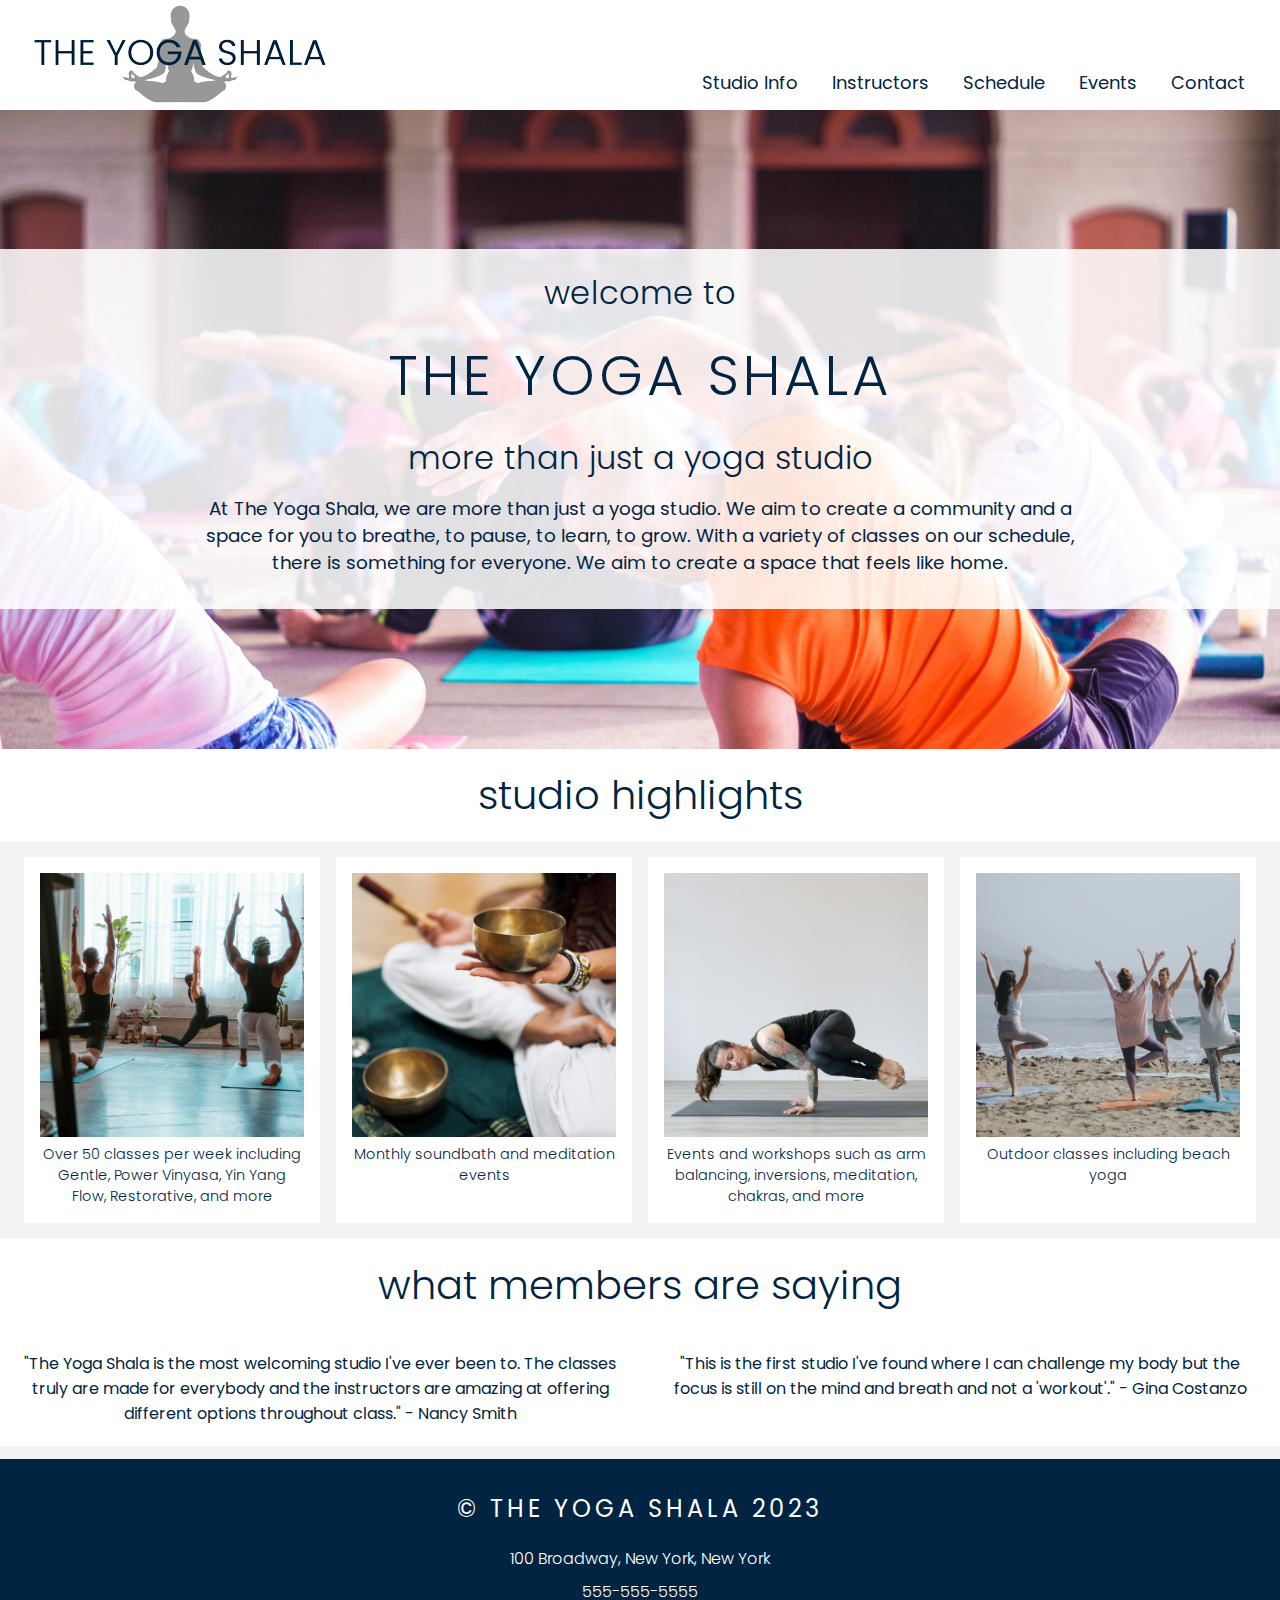
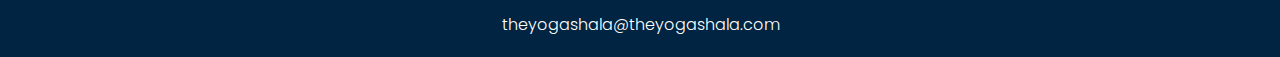
<file: index.html>
<!DOCTYPE html>

<html>
  <head>
    <link rel="shortcut icon" href="favicon.ico" type="image/x-icon">
    <link href="./styles.css" rel="stylesheet">
    <link rel="preconnect" href="https://fonts.googleapis.com">
    <link rel="preconnect" href="https://fonts.gstatic.com" crossorigin>
    <link href="https://fonts.googleapis.com/css2?family=Poppins:wght@100;200;300;400;500;600;700;800&display=swap" rel="stylesheet">
    <meta name="viewport" content="width=device-width", initial-scale="1">
  </head>

  <body>
    <header>
      <div class="content">
        <div id="logo">
          <a href="./index.html"><img src="./images/logo-2.png"></a>
        </div>
        <nav>
          <ul>
            <li><a href="./about.html">Studio Info</a></li>
            <li><a href="./instructors.html">Instructors</a></li>
            <li><a href="./schedule.html">Schedule</a></li>
            <li><a href="./events.html">Events</a></li>
            <li><a href="#footer">Contact</a></li>
          </ul>
        </nav>
      </div>
      
    </header>

    <section id="mission">
      <div class="mission">
        <h2>welcome to</h2>
        <h1>The Yoga Shala</h1>
        <h2>more than just a yoga studio</h2>
        <p>At The Yoga Shala, we are more than just a yoga studio.
        We aim to create a community and a space for you to breathe, to pause, to learn, to grow.
        With a variety of classes on our schedule, there is something for everyone.
        We aim to create a space that feels like home.</p>
      </div>

    </section>
    <section id="highlights">
      <h1>studio highlights</h1>
      <div id="highlights-flex">
        <div class="highlight-container">
          <div class="img-container">
            <img src="./images/classes.png">
          </div>
          <div class="content">
            <p>Over 50 classes per week including Gentle, Power Vinyasa, Yin Yang Flow, Restorative, and more</p>
          </div>

        </div>
        <div class="highlight-container">
          <div class="img-container">
            <img src="./images/soundbath.png">
          </div>
          <div class="content">
            <p>Monthly soundbath and meditation events</p>
          </div>

        </div>
        <div class="highlight-container">
          <div class="img-container">
            <img src="./images/armbalance.png">
          </div>
          <div class="content">
            <p>Events and workshops such as arm balancing, inversions, meditation, chakras, and more</p>
          </div>

        </div>
        <div class="highlight-container">
          <div class="img-container">
            <img src="./images/beach.png">
          </div>
          <div class="content">
            <p>Outdoor classes including beach yoga</p>
          </div>

        </div>
      </div>
    </section>

    <section id="testimonials">
      <h1>what members are saying</h1>
      <div id="testimonials-flex">
        <div class="testimonial-container">
          <h2>"The Yoga Shala is the most welcoming studio I've ever been to. 
            The classes truly are made for everybody and the instructors are amazing at offering different options throughout class."
          - Nancy Smith</h2>
        </div>
        <div class="testimonial-container">
            <h2>"This is the first studio I've found where I can challenge my body 
              but the focus is still on the mind and breath and not a 'workout'." - Gina Costanzo</h2>
        </div>
    </section>

     <footer id="footer">
      <h1>&copy; The Yoga Shala 2023</h1>
      <h2>100 Broadway, New York, New York</h2>
      <h2>555-555-5555</h2>
      <h2>theyogashala@theyogashala.com</h2>
    </footer>
    
  </body>
</html>
</file>
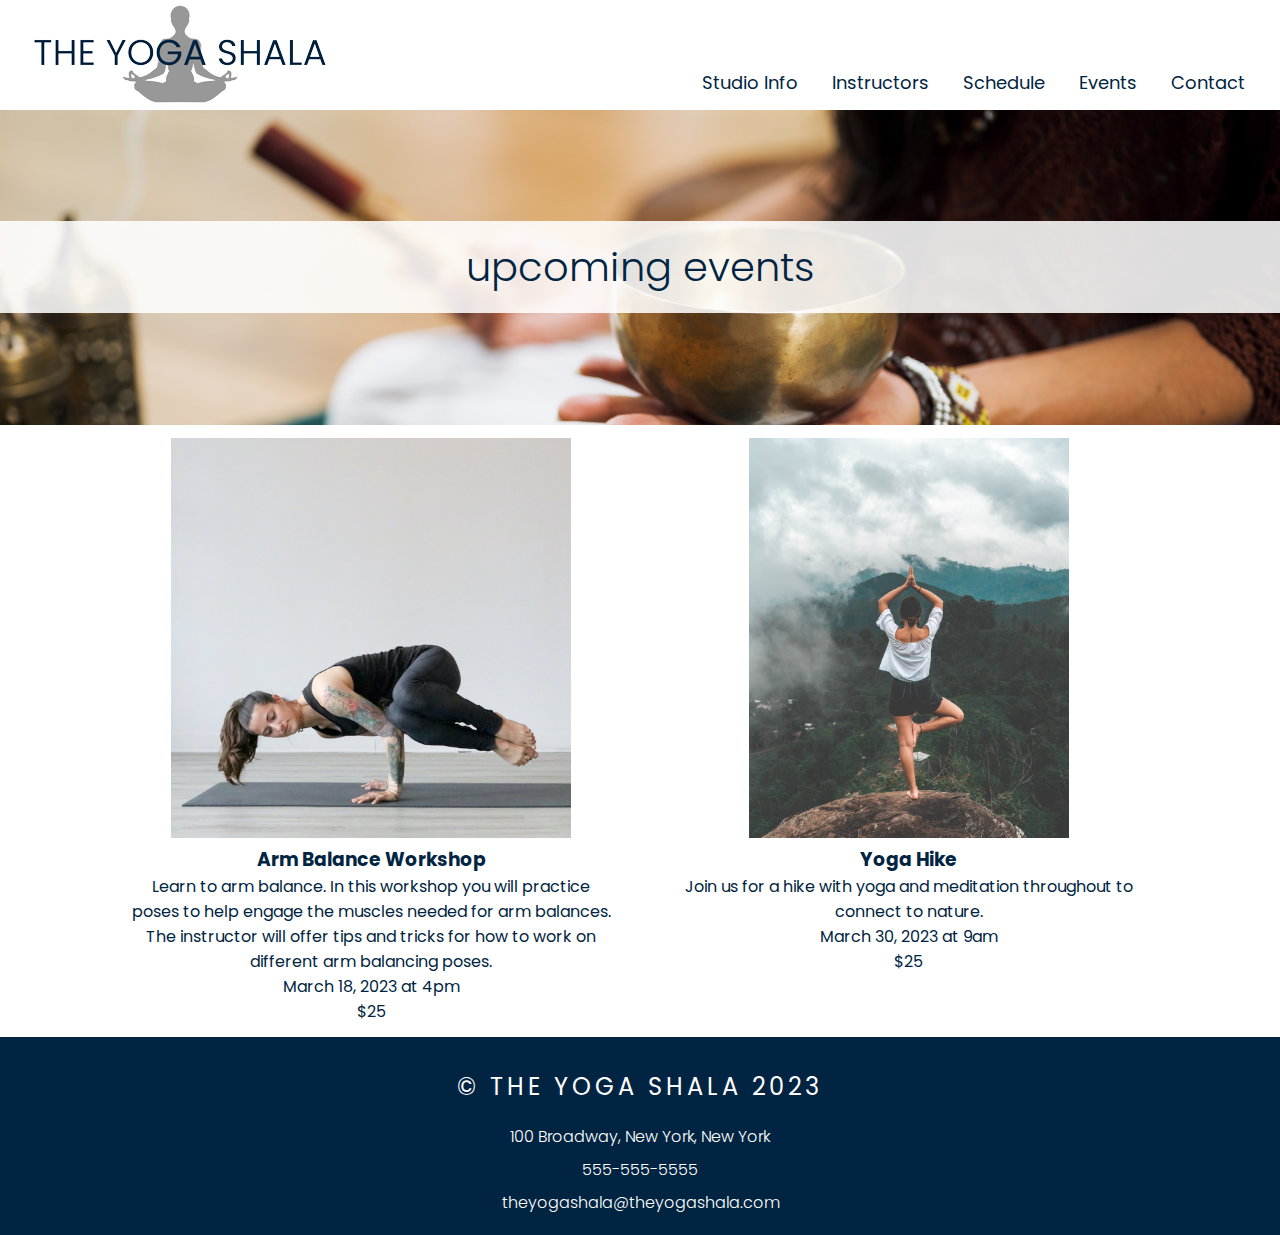
<file: events.html>
<!DOCTYPE html>

<html>
  <head>
    <link rel="shortcut icon" href="favicon.ico" type="image/x-icon">
    <link href="./styles.css" rel="stylesheet">
    <link rel="preconnect" href="https://fonts.googleapis.com">
    <link rel="preconnect" href="https://fonts.gstatic.com" crossorigin>
    <link href="https://fonts.googleapis.com/css2?family=Poppins:wght@100;200;300;400;500;600;700;800&display=swap" rel="stylesheet">
    <meta name="viewport" content="width=device-width", initial-scale="1">
  </head>

  <body>
    <header>
      <div class="content">
        <div id="logo">
          <a href="./index.html"><img src="./images/logo-2.png"></a>
        </div>
        <nav>
          <ul>
            <li><a href="./about.html">Studio Info</a></li>
            <li><a href="./instructors.html">Instructors</a></li>
            <li><a href="./schedule.html">Schedule</a></li>
            <li><a href="./events.html">Events</a></li>
            <li><a href="#footer">Contact</a></li>
          </ul>
        </nav>
      </div>
      
    </header>

    <section id="events">
        <div class="events-bg">
        <h1>upcoming events</h1>
        </div>
        <div class="events-container">
            <div class="event">
                <img src="./images/armbalance.png">
                <h3>Arm Balance Workshop</h3>
                <p>Learn to arm balance. In this workshop you will practice poses to help engage the muscles 
                    needed for arm balances. The instructor will offer tips and tricks for how to work on different 
                    arm balancing poses.
                </p>
                <p>March 18, 2023 at 4pm</p>
                <p>$25</p>
            </div>
            <div class="event">
                <img src="./images/yannic-laderach-Dqx4XWuXu7w-unsplash.jpg">
                <h3>Yoga Hike</h3>
                <p>Join us for a hike with yoga and meditation throughout to connect to nature.</p>
                <p>March 30, 2023 at 9am</p>
                <p>$25</p>
            </div>
        </div>
    </section>



    <footer id="footer">
      <h1>&copy; The Yoga Shala 2023</h1>
      <h2>100 Broadway, New York, New York</h2>
      <h2>555-555-5555</h2>
      <h2>theyogashala@theyogashala.com</h2>
    </footer>
    
  </body>
</html>
</file>
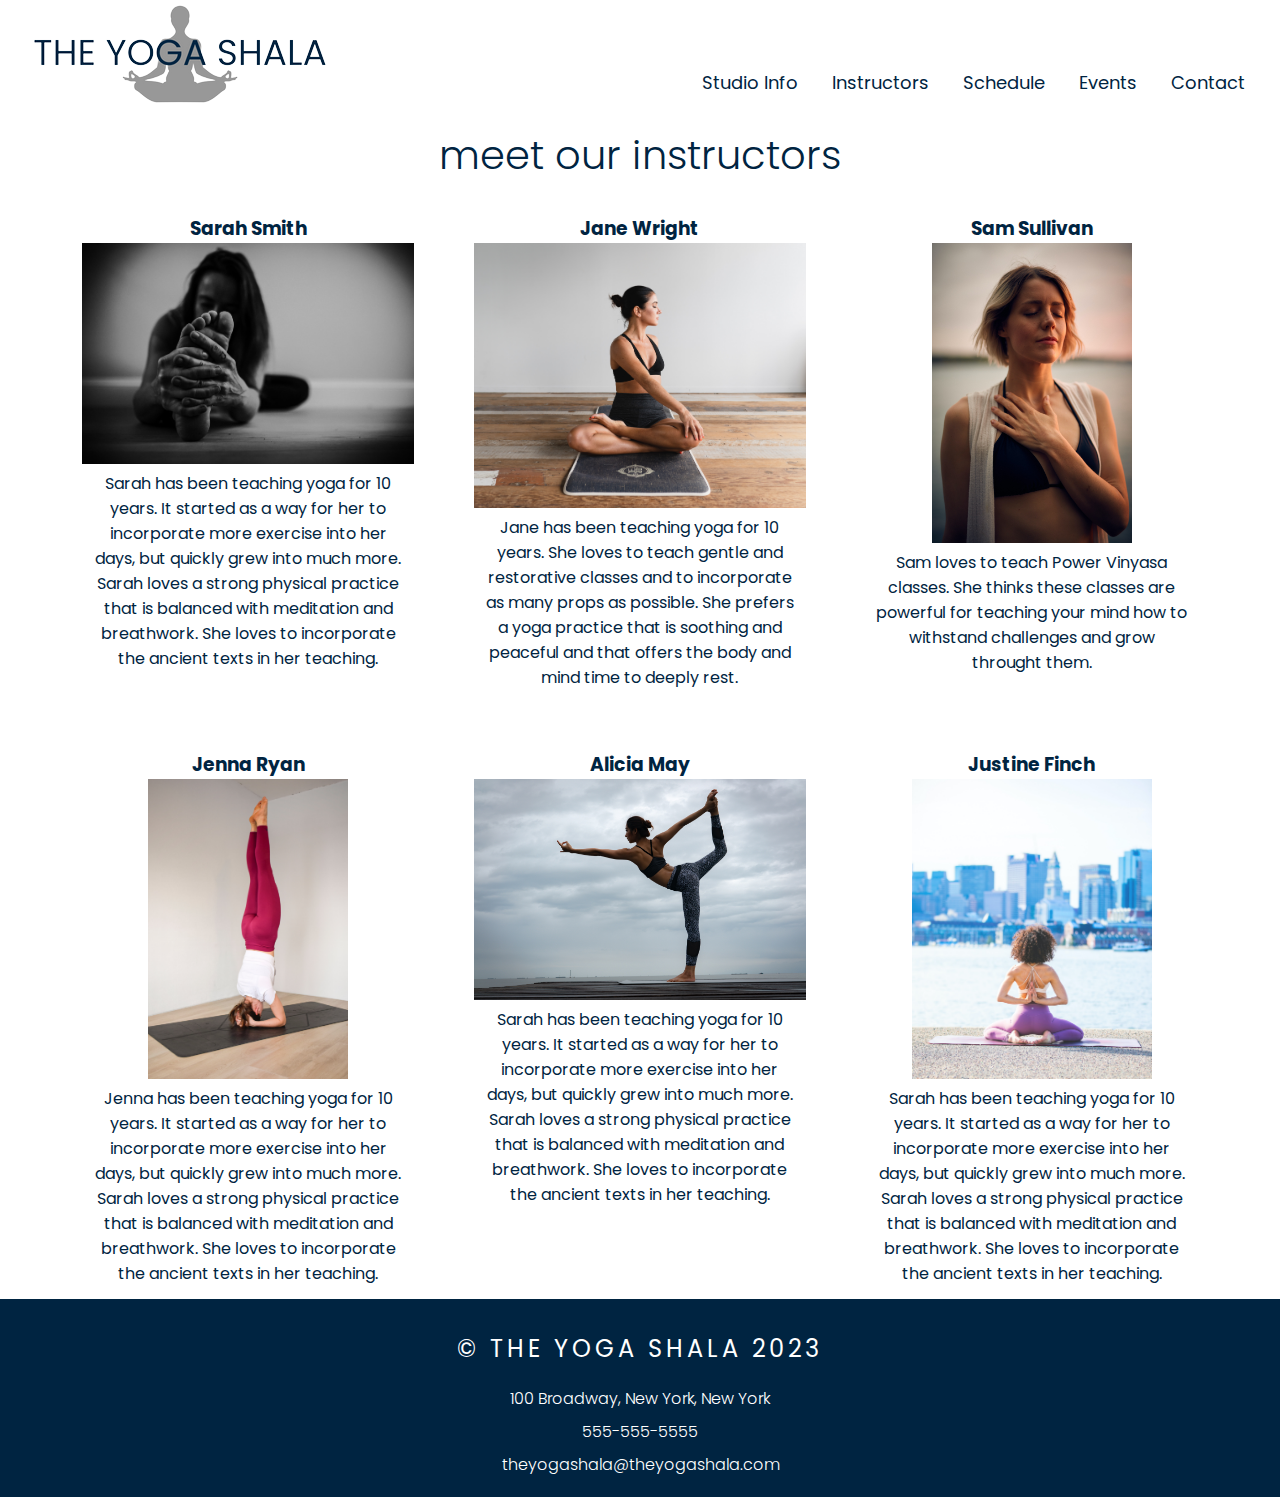
<file: instructors.html>
<!DOCTYPE html>

<html>
  <head>
    <link rel="shortcut icon" href="favicon.ico" type="image/x-icon">
    <link href="./styles.css" rel="stylesheet">
    <link rel="preconnect" href="https://fonts.googleapis.com">
    <link rel="preconnect" href="https://fonts.gstatic.com" crossorigin>
    <link href="https://fonts.googleapis.com/css2?family=Poppins:wght@100;200;300;400;500;600;700;800&display=swap" rel="stylesheet">
    <meta name="viewport" content="width=device-width", initial-scale="1">
  </head>

  <body>
    <header>
      <div class="content">
        <div id="logo">
          <a href="./index.html"><img src="./images/logo-2.png"></a>
        </div>
        <nav>
          <ul>
            <li><a href="./about.html">Studio Info</a></li>
            <li><a href="./instructors.html">Instructors</a></li>
            <li><a href="./schedule.html">Schedule</a></li>
            <li><a href="./events.html">Events</a></li>
            <li><a href="#footer">Contact</a></li>
          </ul>
        </nav>
      </div>
      
    </header>

    <section id="instructors">
      <h1>meet our instructors</h1>
      <div class="instructors-container">
        <div class="instructor">
          <h3>Sarah Smith</h3>
          <img src="./images/instructor1.jpg">
          <p>Sarah has been teaching yoga for 10 years. It started as a way for her to incorporate more 
            exercise into her days, but quickly grew into much more. Sarah loves a strong physical practice 
            that is balanced with meditation and breathwork. She loves to incorporate the ancient texts in 
            her teaching.
          </p>
        </div>
        <div class="instructor">
          <h3>Jane Wright</h3>
          <img src="./images/instructor2.jpg">
          <p>Jane has been teaching yoga for 10 years. She loves to teach gentle and restorative classes and 
            to incorporate as many props as possible. She prefers a yoga practice that is soothing and peaceful 
            and that offers the body and mind time to deeply rest.
          </p>
        </div>
        <div class="instructor">
          <h3>Sam Sullivan</h3>
          <img src="./images/instructor3.jpg">
          <p>Sam loves to teach Power Vinyasa classes. She thinks these classes are powerful for teaching your mind 
            how to withstand challenges and grow throught them. 
          </p>
        </div>
        <div class="instructor">
          <h3>Jenna Ryan</h3>
          <img src="./images/instructor4.jpg">
          <p>Jenna has been teaching yoga for 10 years. It started as a way for her to incorporate more 
            exercise into her days, but quickly grew into much more. Sarah loves a strong physical practice 
            that is balanced with meditation and breathwork. She loves to incorporate the ancient texts in 
            her teaching.
          </p>
        </div>
        <div class="instructor">
          <h3>Alicia May</h3>
          <img src="./images/instructor5.jpg">
          <p>Sarah has been teaching yoga for 10 years. It started as a way for her to incorporate more 
            exercise into her days, but quickly grew into much more. Sarah loves a strong physical practice 
            that is balanced with meditation and breathwork. She loves to incorporate the ancient texts in 
            her teaching.
          </p>
        </div>
        <div class="instructor">
          <h3>Justine Finch</h3>
          <img src="./images/instructor6.jpg">
          <p>Sarah has been teaching yoga for 10 years. It started as a way for her to incorporate more 
            exercise into her days, but quickly grew into much more. Sarah loves a strong physical practice 
            that is balanced with meditation and breathwork. She loves to incorporate the ancient texts in 
            her teaching.
          </p>
        </div>
      </div>
    </section>

    <footer id="footer">
      <h1>&copy; The Yoga Shala 2023</h1>
      <h2>100 Broadway, New York, New York</h2>
      <h2>555-555-5555</h2>
      <h2>theyogashala@theyogashala.com</h2>
    </footer>
    
  </body>
</html>
</file>
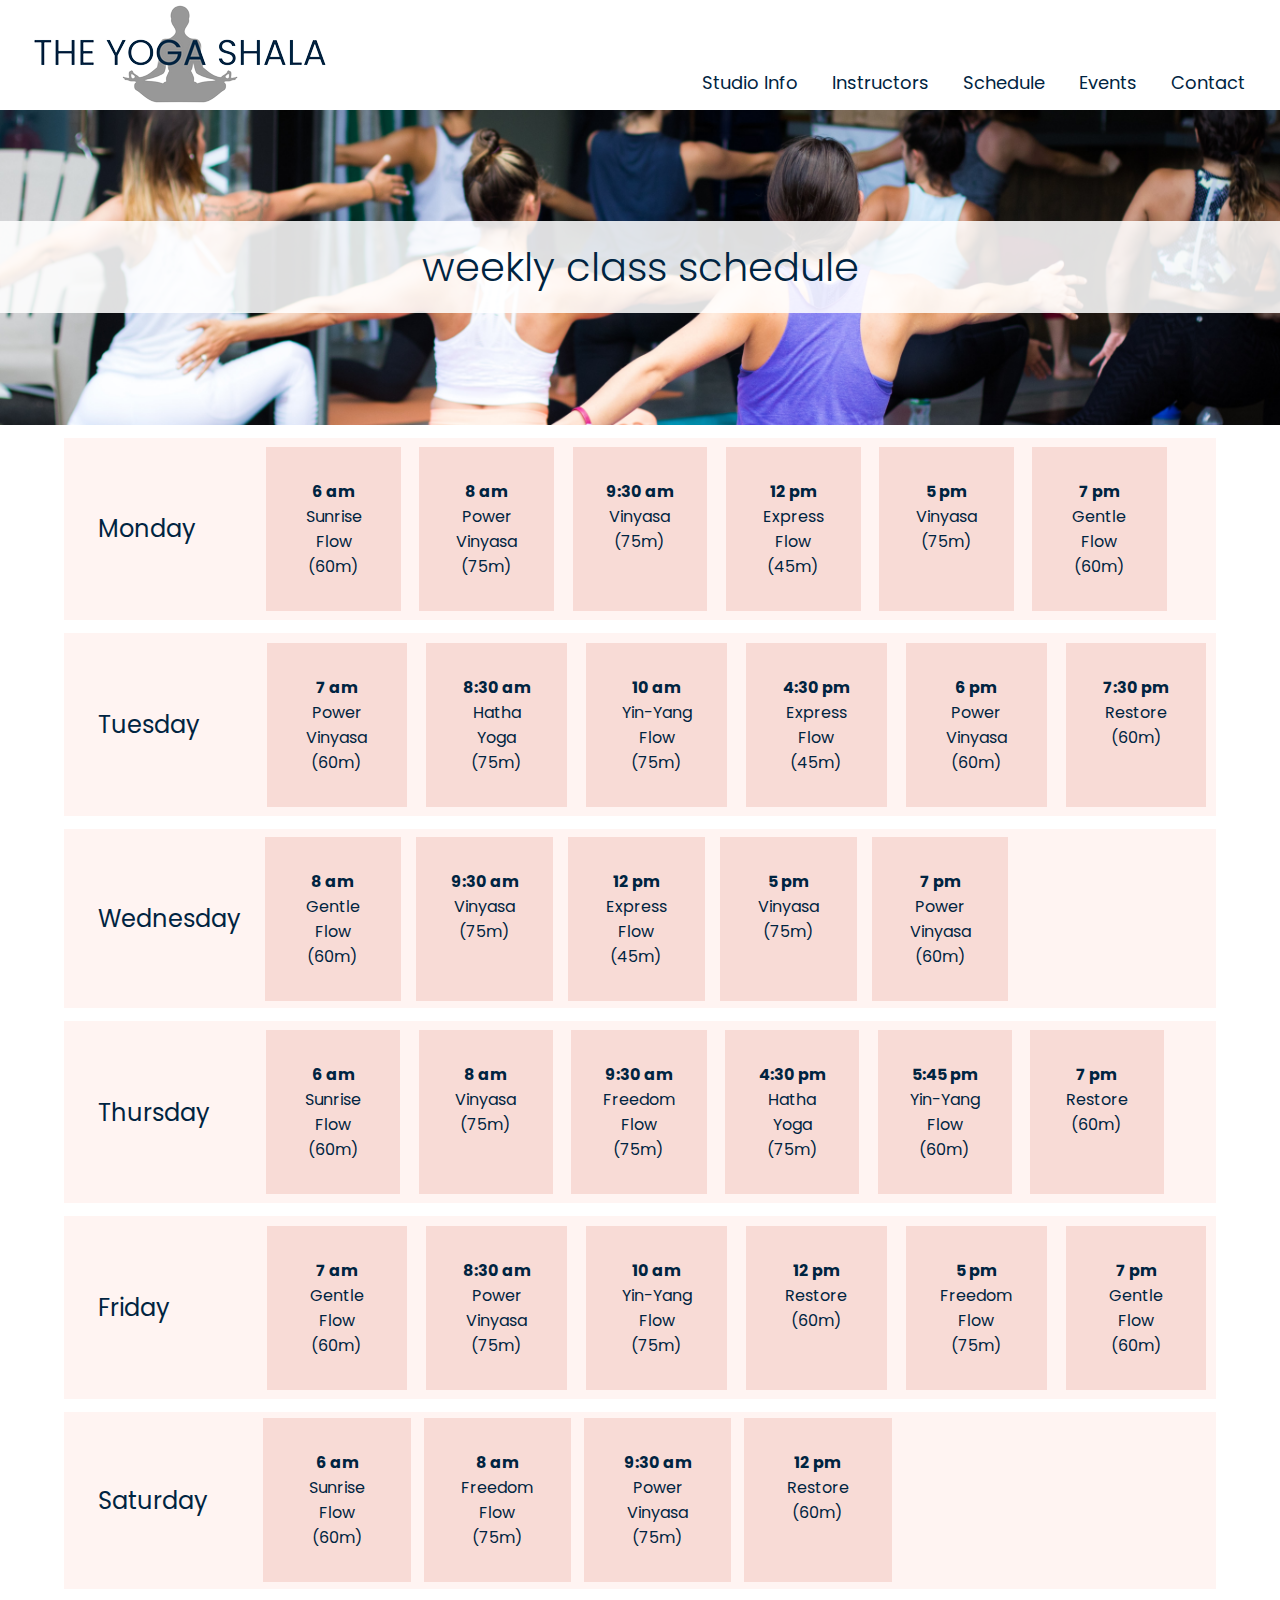
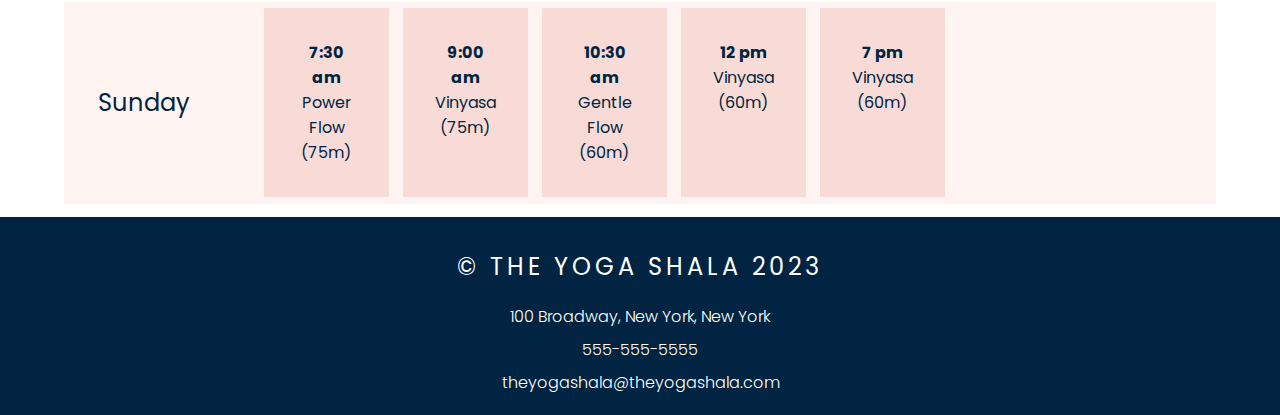
<file: schedule.html>
<!DOCTYPE html>

<html>
  <head>
    <link rel="shortcut icon" href="favicon.ico" type="image/x-icon">
    <link href="./styles.css" rel="stylesheet">
    <link rel="preconnect" href="https://fonts.googleapis.com">
    <link rel="preconnect" href="https://fonts.gstatic.com" crossorigin>
    <link href="https://fonts.googleapis.com/css2?family=Poppins:wght@100;200;300;400;500;600;700;800&display=swap" rel="stylesheet">
    <meta name="viewport" content="width=device-width", initial-scale="1">
</head>

  <body>
    <header>
      <div class="content">
        <div id="logo">
          <a href="./index.html"><img src="./images/logo-2.png"></a>
        </div>
        <nav>
          <ul>
            <li><a href="./about.html">Studio Info</a></li>
            <li><a href="./instructors.html">Instructors</a></li>
            <li><a href="./schedule.html">Schedule</a></li>
            <li><a href="./events.html">Events</a></li>
            <li><a href="#footer">Contact</a></li>
          </ul>
        </nav>
      </div>
      
    </header>

    <section id="schedule">
        <div class="schedule-bg">
        <h1>weekly class schedule</h1>
        </div>
    <div class="schedule-container">
      <div class="schedule">
        <div class="day">
            <h2>Monday</h2>
        </div>
        <div class="classes">
            <div class="class"><strong>6 am</strong>Sunrise Flow<br>(60m)</div>
            <div class="class"><strong>8 am</strong>Power Vinyasa<br>(75m)</div>
            <div class="class"><strong>9:30 am</strong>Vinyasa<br>(75m)</div>
            <div class="class"><strong>12 pm</strong>Express Flow<br>(45m)</div>
            <div class="class"><strong>5 pm</strong>Vinyasa<br>(75m)</div>
            <div class="class"><strong>7 pm</strong>Gentle Flow<br>(60m)</div>
        </div>
    </div>
    <div class="schedule">
        <div class="day">
            <h2>Tuesday</h2>
        </div>
        <div class="classes">
            <div class="class"><strong>7 am</strong>Power Vinyasa<br>(60m)</div>
            <div class="class"><strong>8:30 am</strong>Hatha Yoga<br>(75m)</div>
            <div class="class"><strong>10 am</strong>Yin-Yang Flow<br>(75m)</div>
            <div class="class"><strong>4:30 pm</strong>Express Flow<br>(45m)</div>
            <div class="class"><strong>6 pm</strong>Power Vinyasa<br>(60m)</div>
            <div class="class"><strong>7:30 pm</strong>Restore<br>(60m)</div>
        </div>
    </div>

    <div class="schedule">
        <div class="day">
            <h2>Wednesday</h2>
        </div>
        <div class="classes">
            <div class="class"><strong>8 am</strong>Gentle Flow<br>(60m)</div>
            <div class="class"><strong>9:30 am</strong>Vinyasa<br>(75m)</div>
            <div class="class"><strong>12 pm</strong>Express Flow<br>(45m)</div>
            <div class="class"><strong>5 pm</strong>Vinyasa<br>(75m)</div>
            <div class="class"><strong>7 pm</strong>Power Vinyasa<br>(60m)</div>
        </div>
    </div>

    <div class="schedule">
        <div class="day">
            <h2>Thursday</h2>
        </div>
        <div class="classes">
            <div class="class"><strong>6 am</strong>Sunrise Flow<br>(60m)</div>
            <div class="class"><strong>8 am</strong>Vinyasa<br>(75m)</div>
            <div class="class"><strong>9:30 am</strong>Freedom Flow<br>(75m)</div>
            <div class="class"><strong>4:30 pm</strong>Hatha Yoga<br>(75m)</div>
            <div class="class"><strong>5:45 pm</strong>Yin-Yang Flow<br>(60m)</div>
            <div class="class"><strong>7 pm</strong>Restore<br>(60m)</div>
        </div>
    </div>

    <div class="schedule">
        <div class="day">
            <h2>Friday</h2>
        </div>
        <div class="classes">
            <div class="class"><strong>7 am</strong>Gentle Flow<br>(60m)</div>
            <div class="class"><strong>8:30 am</strong>Power Vinyasa<br>(75m)</div>
            <div class="class"><strong>10 am</strong>Yin-Yang Flow<br>(75m)</div>
            <div class="class"><strong>12 pm</strong>Restore<br>(60m)</div>
            <div class="class"><strong>5 pm</strong>Freedom Flow<br>(75m)</div>
            <div class="class"><strong>7 pm</strong>Gentle Flow<br>(60m)</div>
        </div>
    </div>

    <div class="schedule">
        <div class="day">
            <h2>Saturday</h2>
        </div>
        <div class="classes">
            <div class="class"><strong>6 am</strong>Sunrise Flow<br>(60m)</div>
            <div class="class"><strong>8 am</strong>Freedom Flow<br>(75m)</div>
            <div class="class"><strong>9:30 am</strong>Power Vinyasa<br>(75m)</div>
            <div class="class"><strong>12 pm</strong>Restore<br>(60m)</div>
        </div>
    </div>

    <div class="schedule">
        <div class="day">
            <h2>Sunday</h2>
        </div>
        <div class="classes">
            <div class="class"><strong>7:30 am</strong>Power Flow<br>(75m)</div>
            <div class="class"><strong>9:00 am</strong>Vinyasa<br>(75m)</div>
            <div class="class"><strong>10:30 am</strong>Gentle Flow<br>(60m)</div>
            <div class="class"><strong>12 pm</strong>Vinyasa<br>(60m)</div>
            <div class="class"><strong>7 pm</strong>Vinyasa<br>(60m)</div>
        </div>
    </div>
</div>
    
    </section>
    
    <footer id="footer">
      <h1>&copy; The Yoga Shala 2023</h1>
      <h2>100 Broadway, New York, New York</h2>
      <h2>555-555-5555</h2>
      <h2>theyogashala@theyogashala.com</h2>
    </footer>
    
  </body>
</html>
</file>
<file: styles.css>
* {
    margin: 0;
    padding: 0;
    color:#002441;
    font-family: "Poppins", sans-serif;
}

html {
    font-size: 16px;
}

h1 {
    font-weight: 300;
    font-size: 2.5rem;
    text-align: center;
    padding: 1rem 0;
    width: 100%;
    background-color: white;
}

h3 {
    font-size: 1.17rem;
}

p {
    font-size: 1rem;
}

/* Header */

header {
    width: 100%;
    position: fixed;
    z-index: 1;
}

header .content {
    display: flex;
    align-items: flex-end;
    justify-content: space-between;
    background-color: white;
    height: 6.875rem;
    padding: 0 20px;
}

#logo img {
    height: 100%;
    width: auto;
    display: inline-block;
}

nav ul li {
    display: inline-block;
    font-size: 1.125rem;
    padding-bottom: .875rem;
}

nav a {
      
    text-decoration: none; 
    padding: .9375rem;
}

nav a:hover {
    background-color: #fff4f2; 
}

/* Mission */

#mission {
    background-image: url("./images/splash.jpg");
    background-size: cover;
    height: 40rem;
    position: relative;
    top: 109px;
    display: flex;
    justify-content: center;
    align-items: center;
}

.mission {
    background-color: #ffffffdd;
    width: 100%;
    text-align: center;
     
    padding: 20px 0;
}

.mission h1 {
    font-size: 3.5rem;
    text-transform: uppercase;
    letter-spacing: .25rem;
    background-color: #ffffff00;
}

.mission h2 {
    font-size: 2rem;
    font-weight: 300;
}

.mission p {
    margin: 1% 15%;
    font-size: 1.15rem;
}

/* Highlights */

#highlights {
    position: relative;
    top: 109px;
    text-align: center;
    background-color: #f3f3f3;
}

#highlights-flex {
    display: flex;
    justify-content: space-between;
    padding: 1rem;
}
  
.highlight-container {
    flex: 1;
    padding: 1rem;
    margin: 0px .5rem;
    background-color: white;
    width: 100%;
}

.img-container {
    width: 100%;
    margin: 0 auto;
}

.img-container img {
    width: 100%;
}

#highlights p {
    font-weight: 300;
    font-size: .9rem;
}

/* Testimonials */

#testimonials {
    position: relative;
    top: 109px;
    text-align: center;
    background-color: #f3f3f3;
    padding-bottom: 1%;
}

#testimonials-flex {
    display: flex;
    justify-content: space-between;
    background-color: white;
}

.testimonial-container {
    padding: 20px;
    width: 100%;
}

.testimonial-container h2 {
    font-weight: 400;
    font-size: 1rem;
}

/* Footer */

footer {
     
    background-color: #002441;
    color: white;
    position: relative;
    top: 109px;
    text-align: center;
    padding: 1rem 0;
}

footer h1 {
    text-transform: uppercase;
    font-size: 1.5rem;
    letter-spacing: .25rem;
    padding-top: 1rem;
    background-color: #002441;
    color: white;
    font-weight: 400;
}

footer h2 {
    font-size: 1rem;
    font-weight: 300;
    padding: .25rem;
    color: white;
}

/* Schedule */

#schedule {
    position: relative;
    top: 109px;
    color:#002441;
}

.schedule-container {
    display: flex;
    flex-direction: column;
    align-items: center;
}

.schedule {
    display: flex;
    align-items: center;
    background-color: #fff4f2;
    margin-bottom: 1%;
    width: 90%;
}

#schedule h1 {
    font-weight: 300;
    font-size: 2.5rem;
    text-align: center;
    padding: 1rem 0;
    width: 100%;
    background-color: #ffffffdd;

}

.schedule-bg {
    background-image: url("./images/dylan-gillis-YJdCZba0TYE-unsplash.jpg");
    background-position: center;
    background-size: cover;
    padding: 7rem 0;
    margin-bottom: 1%;
}

.schedule h2 {
    font-weight: 400;
    width: 143px;
    padding-left: 1.125rem;
}

.day {
    background-color:#fff4f2;
    display: flex;
    padding: 1rem;
}

.classes {
    display: flex;
    justify-content: space-between;
}

.class {
    background-color: #f8dbd6;
    padding: 2rem;
    margin: 1%;
    text-align: center;
    width: 100%;
}

strong {
    display: block;
}

.empty {
    padding: 2rem;
    margin: 1%;
    text-align: center;
    opacity: 100%;
}

/* Studio Info */
#studio-info {
    position: relative;
    top: 109px;
    height: 27rem;
    background-image: url("./images/louise-vildmark-bHEoayA42qg-unsplash.jpg");
    background-size: cover;
    display: flex;
    align-items: center;
    justify-content: center;
     
}

.studio-info {
    background-color: #ffffffdd;
    width: 100%;
    text-align: center;
    padding: 20px 0;
}

.studio-info h1 {
    font-weight: 500;
    font-size: 3.25rem;
    text-align: center;
    padding: .5rem 0;
    width: 100%;
    text-transform: uppercase;
    background-color: #ffffff00;
}

.studio-info h2 {
    font-size: 2.25rem;
    font-weight: 300;
}

/* About */

.about-container {
    position: relative;
    top: 109px;
    background-color: #f3f3f3;
    padding-bottom: 1%;
}

#about-flex {
    display: flex;
    justify-content: center;
    padding: 2rem;
    align-items: center;
    background-color: white;
    width: 85%;
    margin: 1% auto;
}

#about-flex p {
    padding-left: 2%;
}

#about-img {
    width: 60%;
}

#about-flex .img-container {
    width: 40%;
    min-width: 300px;
    margin: 0;
}

#about-flex .content {
    font-size: 1.25rem;
    font-weight: 300;
    padding-left: 3rem;
}

#faq-flex {
    padding: 2rem;
    background-color: white;
    width: 85%;
    margin: 1% auto;
}

/* Instructors */
#instructors {
    position: relative;
    top: 109px;
}

.instructors-container {
    display: grid;
    grid-template: repeat(2, 1fr) / repeat(3, 1fr);
    justify-content: center;
    justify-items: center;
    gap: 5% 2%;
    margin: 1% 5%;
    text-align: center;
}

.instructors-container img {
    max-height: 300px;
    max-width: 90%;
}

.instructors-container p {
    width: 85%;
    margin: 0 auto;
}

/* Events */

#events {
    position: relative;
    top: 109px;
}

.events-bg {
    background-image: url("./images/conscious-design-Hn4wYHOaeIc-unsplash.jpg");
    background-size: cover;
    background-position: top;
    padding: 7rem 0;
}

#events h1 {
    font-weight: 300;
    font-size: 2.5rem;
    text-align: center;
    padding: 1rem 0;
    width: 100%;
    background-color: #ffffffdd;

}

.events-container {
    display: grid;
    grid-template-columns: 1fr 1fr;
    width: 80%;
    justify-content: center;
    justify-items: center;
    margin: 1% auto;
    gap: 5%;
    text-align: center;
}

.event img {
    max-width: 100%;
    max-height: 400px;
    margin: 0 auto;
}

@media only screen and (max-width: 740px) {
    header .content {
        display: block;
        text-align:center;
    }

    #logo img {
        width: 50%;
        height: auto;
    }

    nav a {
        padding: .5rem!important;
    }

    nav ul li {
        font-size: .75rem!important;
    }

    #highlights-flex {
        flex-direction: column; 
    }

    .highlight-container {
        max-width: 90%;
    }

    .schedule-container {
        text-align: center;
    }
    .schedule {
        flex-direction: column;
        align-items: center;
    }

    .classes {
        flex-direction: column;
        align-items: center;
    }

    .instructors-container {
        grid-template-columns: 1fr;
        gap: 1%;
    }

    #about-flex {
        flex-direction: column;
    }
    #about-flex p {
        margin-top: 2%;
    }
}
</file>
